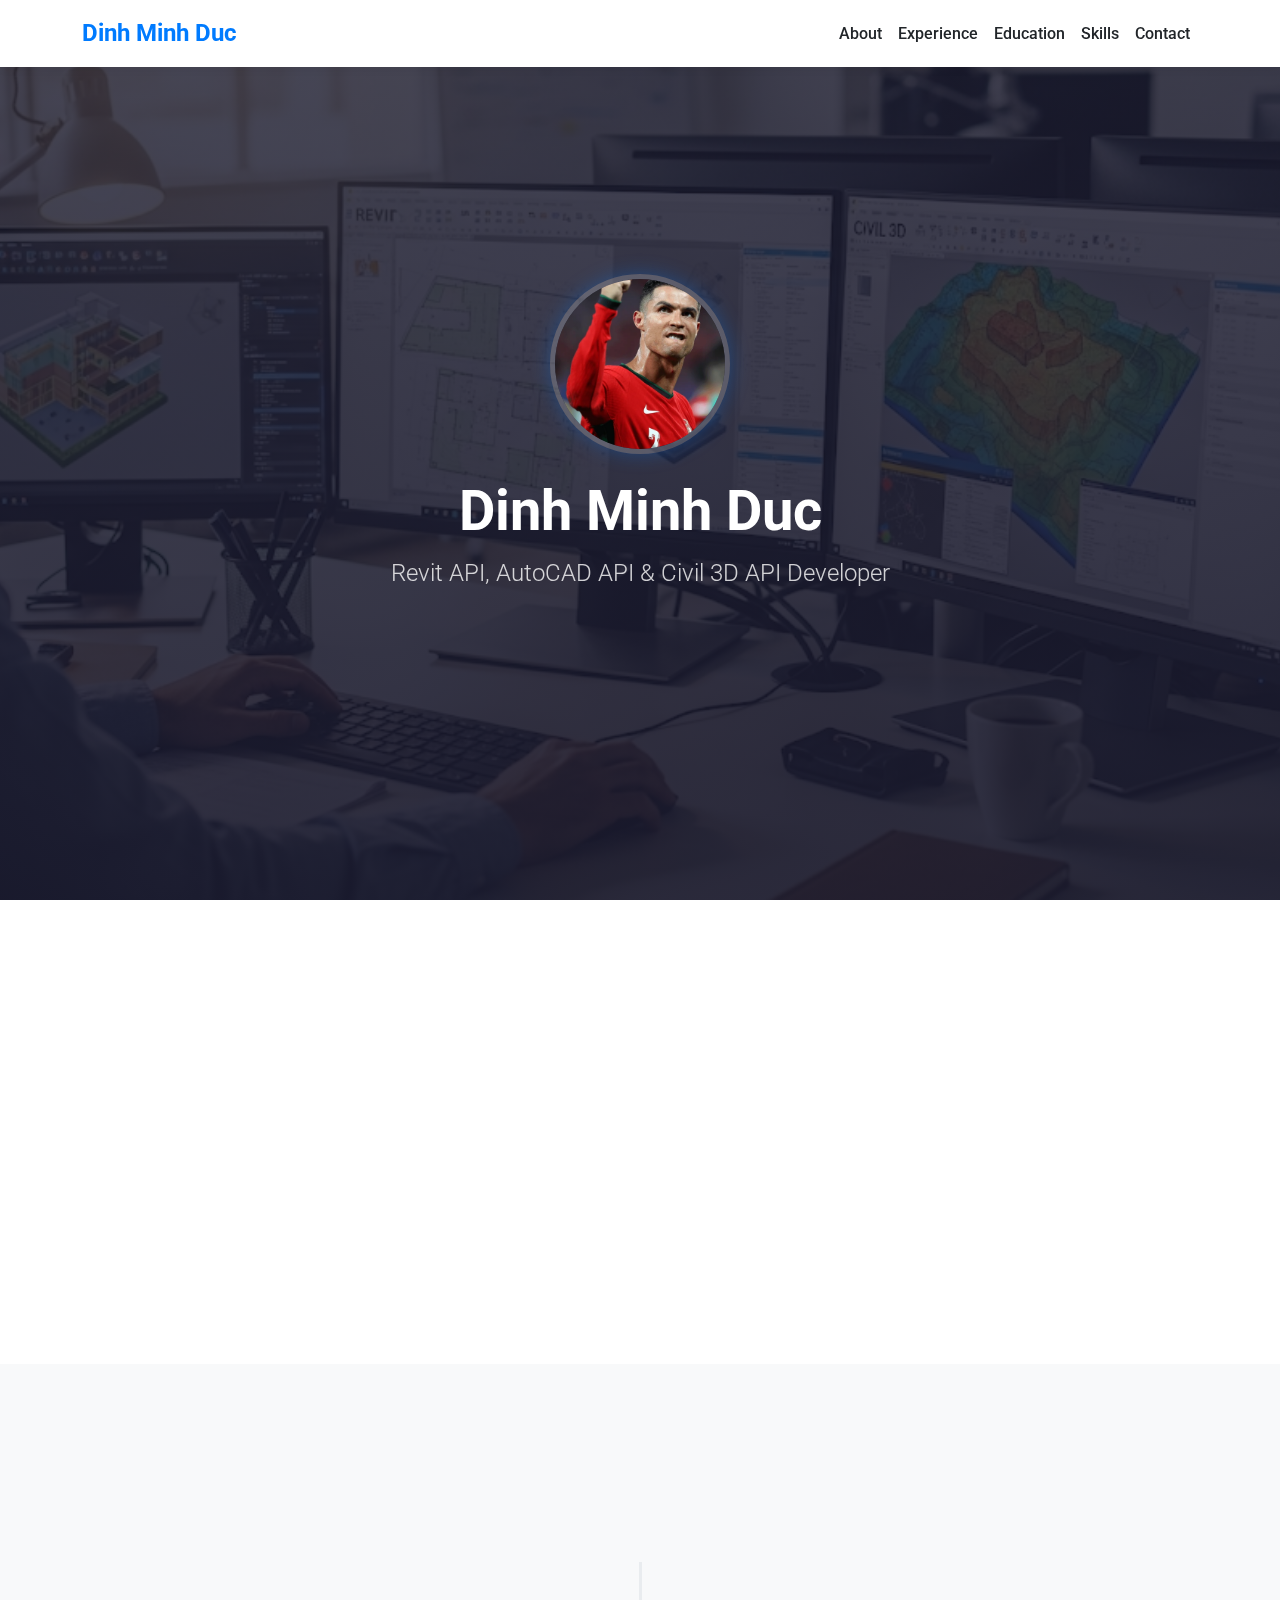
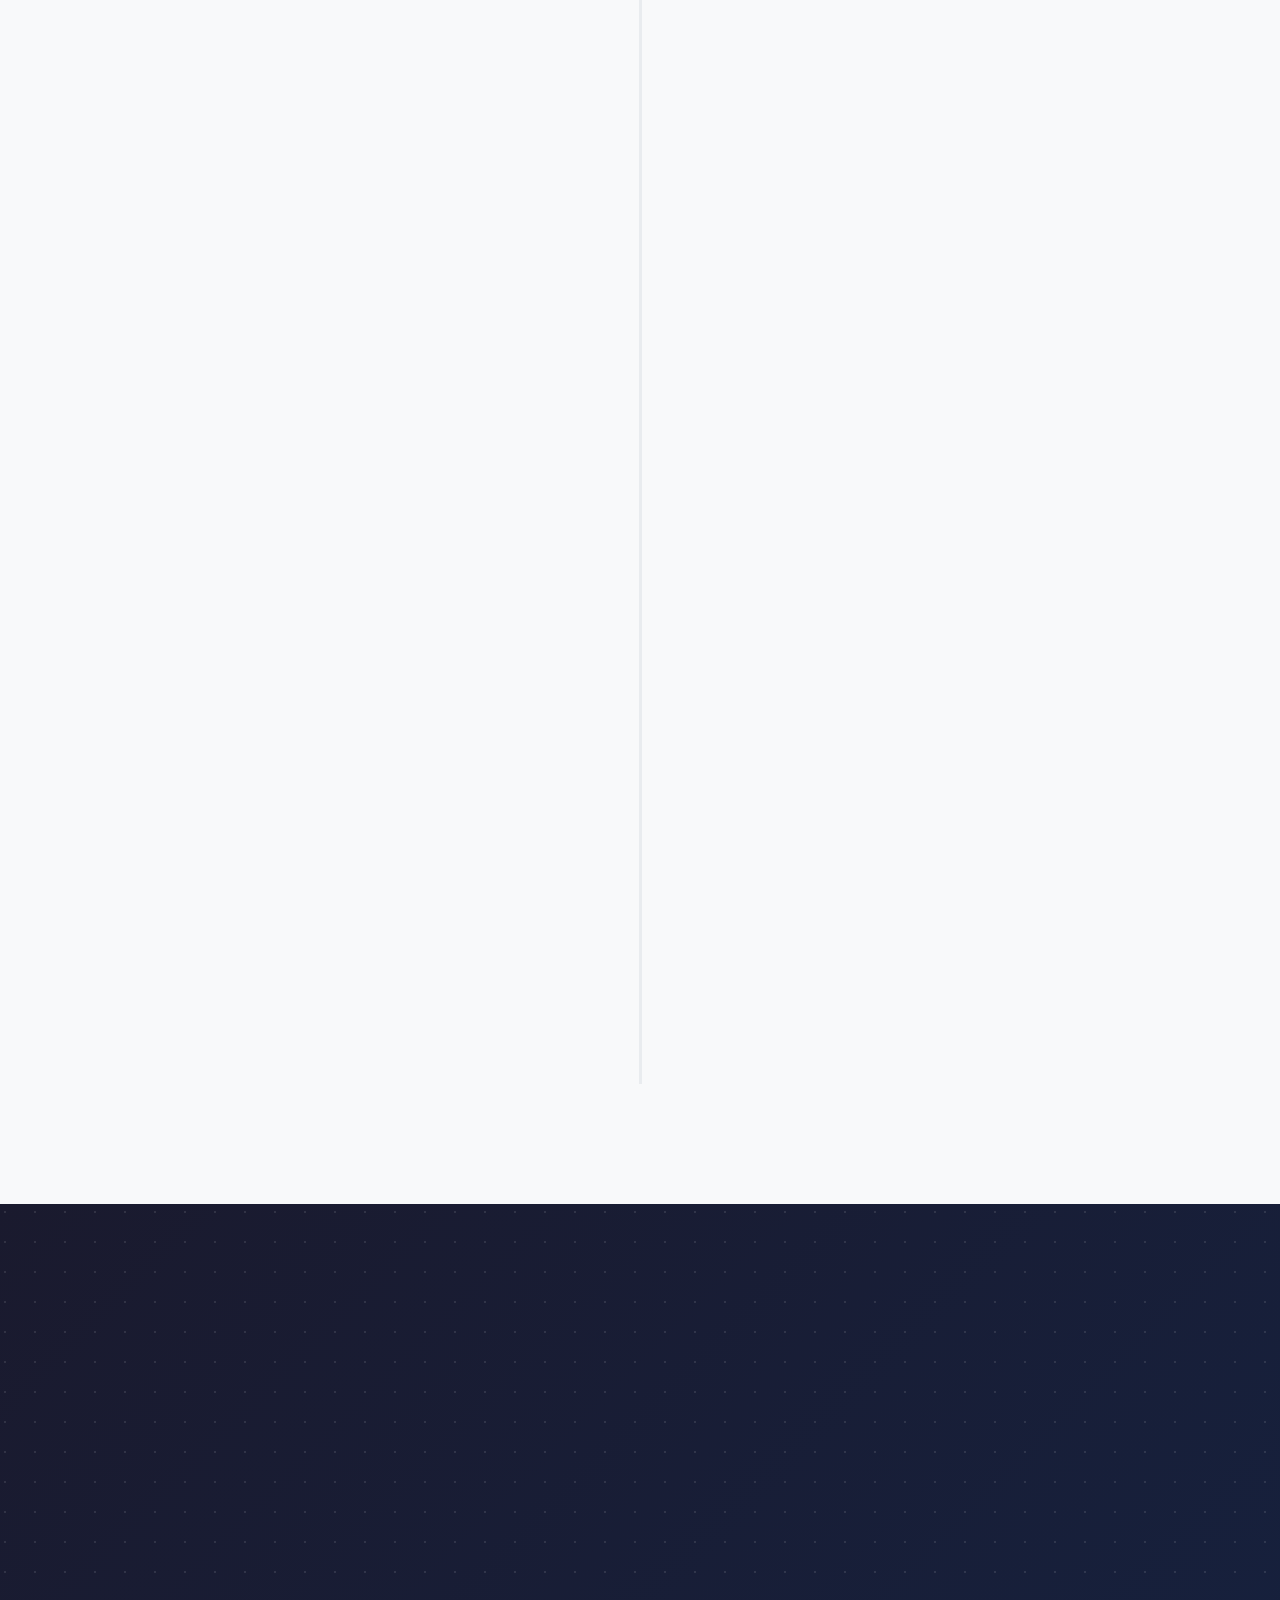
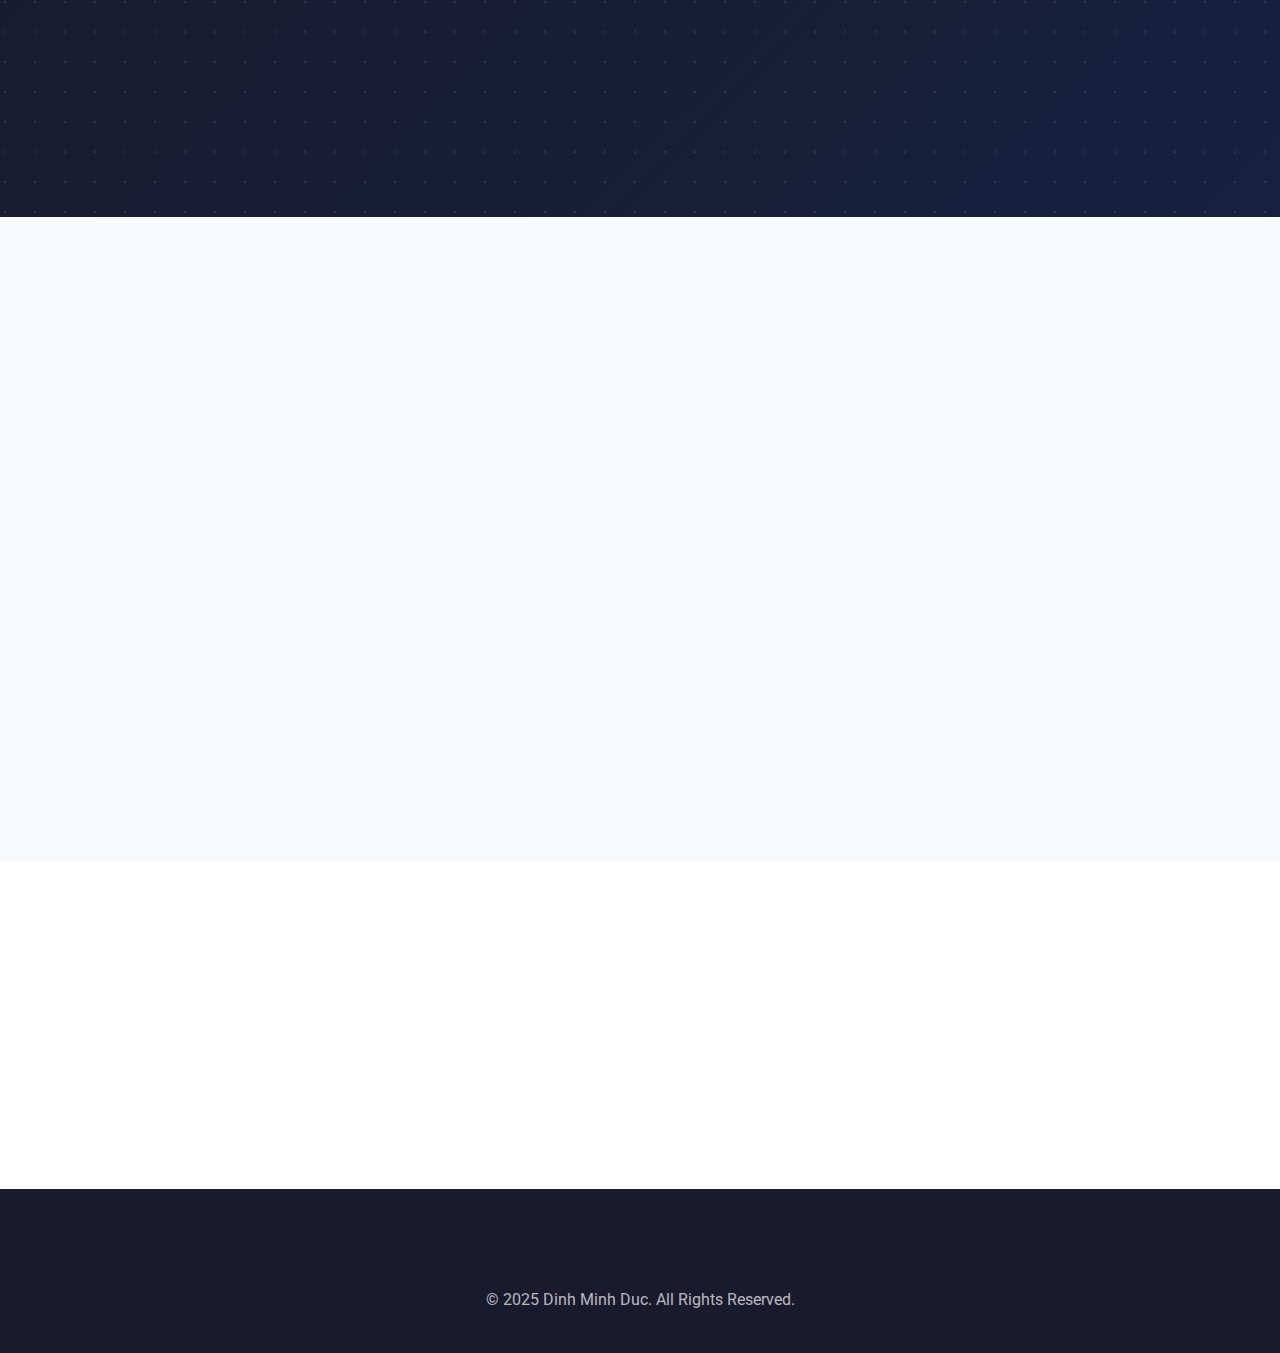
<file: index.html>
<!DOCTYPE html>
<html lang="en">
  <head>
    <meta charset="UTF-8" />
    <meta name="viewport" content="width=device-width, initial-scale=1.0" />
    <title>Dinh Minh Duc | BIM Developer</title>

    <link
      rel="icon"
      type="image/png"
      href="./favicon/favicon-96x96.png"
      sizes="96x96"
    />
    <link rel="icon" type="image/svg+xml" href="./favicon/favicon.svg" />
    <link rel="shortcut icon" href="./favicon/favicon.ico" />
    <link
      rel="apple-touch-icon"
      sizes="180x180"
      href="./favicon/apple-touch-icon.png"
    />
    <link rel="manifest" href="./favicon/site.webmanifest" />

    <link
      href="https://cdn.jsdelivr.net/npm/bootstrap@5.3.3/dist/css/bootstrap.min.css"
      rel="stylesheet"
      integrity="sha384-QWTKZyjpPEjISv5WaRU9OFeRpok6YctnYmDr5pNlyT2bRjXh0JMhjY6hW+ALEwIH"
      crossorigin="anonymous"
    />

    <link
      rel="stylesheet"
      href="https://cdnjs.cloudflare.com/ajax/libs/font-awesome/6.5.2/css/all.min.css"
      integrity="sha512-SnH5WK+bZxgPHs44uWIX+LLJAJ9/2PkPKZ5QiAj6Ta86w+fsb2TkcmfRyVX3pBnMFcV7oQPJkl9QevSCWr3W6A=="
      crossorigin="anonymous"
      referrerpolicy="no-referrer"
    />

    <link href="https://unpkg.com/aos@2.3.1/dist/aos.css" rel="stylesheet" />

    <link rel="preconnect" href="https://fonts.googleapis.com" />
    <link rel="preconnect" href="https://fonts.gstatic.com" crossorigin />
    <link
      href="https://fonts.googleapis.com/css2?family=Roboto:wght@300;400;500;700&display=swap"
      rel="stylesheet"
    />

    <link rel="stylesheet" href="./CSS/style.css" />
  </head>
  <body data-bs-spy="scroll" data-bs-target="#navbar-cv" data-bs-offset="100">
    <nav
      id="navbar-cv"
      class="navbar navbar-expand-lg navbar-light bg-white fixed-top"
    >
      <div class="container">
        <a class="navbar-brand" href="#">Dinh Minh Duc</a>
        <button
          class="navbar-toggler"
          type="button"
          data-bs-toggle="collapse"
          data-bs-target="#navbarNav"
          aria-controls="navbarNav"
          aria-expanded="false"
          aria-label="Toggle navigation"
        >
          <span class="navbar-toggler-icon"></span>
        </button>
        <div class="collapse navbar-collapse" id="navbarNav">
          <ul class="navbar-nav ms-auto">
            <li class="nav-item">
              <a class="nav-link" href="#about">About</a>
            </li>
            <li class="nav-item">
              <a class="nav-link" href="#experience">Experience</a>
            </li>
            <li class="nav-item">
              <a class="nav-link" href="#education">Education</a>
            </li>
            <li class="nav-item">
              <a class="nav-link" href="#skills">Skills</a>
            </li>
            <li class="nav-item">
              <a class="nav-link" href="#contact">Contact</a>
            </li>
          </ul>
        </div>
      </div>
    </nav>

    <header class="hero" id="home">
      <div class="container text-center">
        <div data-aos="fade-up">
          <img
            src="./img/avatar.png"
            alt="Profile Picture"
            class="profile-img mb-4"
            onerror="this.onerror=null;this.src='https://placehold.co/180x180/cccccc/ffffff?text=Image+Error';"
          />
          <h1>Dinh Minh Duc</h1>
          <p class="lead">Revit API, AutoCAD API & Civil 3D API Developer</p>
        </div>
      </div>
    </header>

    <section id="about">
      <div class="container">
        <h2 class="section-title" data-aos="fade-up">About Me</h2>
        <div class="row" data-aos="fade-up" data-aos-delay="100">
          <div class="col-lg-8 mx-auto text-center">
            <p class="text-muted fs-5">
              Hello everyone, I am Dinh Minh Duc, a dedicated developer with a
              passion for creating intelligent solutions in the design and
              construction industry. With experience on the .NET platform (C#),
              I focus on developing powerful applications and tools using the
              Revit API, AutoCAD API, and Civil 3D API to automate processes and
              optimize work performance.
            </p>
          </div>
        </div>
      </div>
    </section>

    <section id="experience">
      <div class="container">
        <h2 class="section-title" data-aos="fade-up">Work Experience</h2>
        <ul class="timeline">
          <li class="timeline-item" data-aos="fade-up">
            <div class="timeline-icon">
              <i class="fas fa-briefcase"></i>
            </div>
            <div class="timeline-panel">
              <div class="timeline-heading">
                <h4 class="fw-bold">BIM Developer</h4>
                <p class="text-muted">
                  <i class="far fa-calendar-alt"></i> Jan 2025 - Present
                </p>
                <p class="text-primary fw-bold">T & T Design Company</p>
              </div>
              <div class="timeline-body">
                <p class="mb-2">
                  Responsible for developing and managing automation solutions
                  on Autodesk Civil 3D for Japanese partners.
                </p>
                <h6 class="fw-semibold mt-3">Key Projects:</h6>
                <ul>
                  <li>
                    <strong>AAS - アジア航測 3D Model Automation:</strong>
                    Developed a tool for automatic 3D modeling of bridges and
                    surface damage using C# and the Civil 3D API.
                  </li>
                  <li>
                    <strong>JKS - 応用技術 Civil 3D Add-in:</strong> Built an
                    add-in to check the position and deviation of design versus
                    as-built conditions, ensuring construction accuracy.
                  </li>
                </ul>
              </div>
            </div>
          </li>
          <li class="timeline-item" data-aos="fade-up">
            <div class="timeline-icon">
              <i class="fas fa-briefcase"></i>
            </div>
            <div class="timeline-panel">
              <div class="timeline-heading">
                <h4 class="fw-bold">BIM Developer</h4>
                <p class="text-muted">
                  <i class="far fa-calendar-alt"></i> May 2021 - Dec 2024
                </p>
                <p class="text-primary fw-bold">
                  Harmony High-Tech Co., Ltd (Harmony AT)
                </p>
              </div>
              <div class="timeline-body">
                <p class="mb-2">
                  Engaged in numerous projects as a programmer, developing
                  automation tools on the Revit, AutoCAD, and Civil 3D
                  platforms.
                </p>
                <h6 class="fw-semibold mt-3">Key Projects:</h6>
                <ul>
                  <li>
                    <strong
                      >Automated Scaffolding Generation (Japanese
                      Partner):</strong
                    >
                    Developed a Revit API (C#) tool to automatically generate
                    complex scaffolding models.
                  </li>
                  <li>
                    <strong
                      >IFC to Revit MEP Conversion (Tepsco Partner):</strong
                    >
                    Built a solution to convert IFC files into detailed MEP
                    models (pipes, fittings) in Revit for nuclear power plants.
                  </li>
                  <li>
                    <strong>NovaTDN Toolset (Company Project):</strong>
                    Co-developed a comprehensive toolset for Civil 3D and Revit,
                    compliant with Vietnamese Standards (TCVN).
                  </li>
                  <li>
                    <strong
                      >Personal Product Management (TotalMEP, etc.):</strong
                    >
                    Independently managed and developed Revit add-ins for
                    modeling MEP connections.
                  </li>
                </ul>
              </div>
            </div>
          </li>
        </ul>
      </div>
    </section>

    <section id="education" class="education-section">
      <div class="container">
        <h2 class="section-title text-white" data-aos="fade-up">Education</h2>

        <div class="glass-card" data-aos="fade-up" data-aos-delay="100">
          <div class="row align-items-center">
            <div class="col-md-3 text-center mb-4 mb-md-0">
              <div class="glass-icon">
                <i class="fas fa-university"></i>
              </div>
            </div>
            <div class="col-md-9">
              <div class="glass-content">
                <h3 class="fw-bold">
                  Engineer in Automation of Road and Bridge Design
                </h3>
                <p class="university-name text-primary fw-bold">
                  University of Transport and Communications
                </p>
                <p class="date text-white-50">
                  <i class="far fa-calendar-alt me-2"></i>2017 - 2022
                </p>
                <hr class="border-light opacity-25" />
                <p>
                  The curriculum provided a solid programming foundation and
                  problem-solving mindset in engineering, serving as a crucial
                  stepping stone for developing specialized automation
                  solutions.
                </p>
                <span class="badge bg-primary fs-6">Graduated with Honors</span>
              </div>
            </div>
          </div>
        </div>
      </div>
    </section>

    <section id="skills" class="skills-section bg-light py-5">
      <div class="container">
        <div class="text-center mb-5">
          <h2 class="section-title fw-bold" data-aos="fade-up">
            Skills & Technologies
          </h2>
          <p class="lead text-muted" data-aos="fade-up" data-aos-delay="100">
            A solid foundation for building breakthrough solutions.
          </p>
        </div>
        <div class="row align-items-center">
          <div class="col-lg-5" data-aos="fade-right" data-aos-delay="200">
            <div class="skills-intro">
              <h3 class="fw-bold mb-3">Solution-Oriented Mindset</h3>
              <p class="text-secondary">
                With a focus on solutions, I specialize in analyzing complex
                problems in the AEC industry. From there, I design and develop
                scalable, maintainable software solutions to automate and
                optimize workflows.
              </p>
              <p class="text-secondary fst-italic">
                Below is the toolkit and technology I use to bring these
                solutions to life.
              </p>
            </div>
          </div>

          <div class="col-lg-7" data-aos="fade-left" data-aos-delay="300">
            <div class="skills-wrapper">
              <div class="skill-category mb-4">
                <h5 class="fw-semibold">
                  <i class="fa-solid fa-code-branch me-2 text-primary"></i>API
                  Programming
                </h5>
                <div class="skills-list">
                  <span class="skill-tag">Revit API</span>
                  <span class="skill-tag">AutoCAD API</span>
                  <span class="skill-tag">Civil 3D API</span>
                  <span class="skill-tag">ObjectARX</span>
                  <span class="skill-tag">.NET API</span>
                </div>
              </div>

              <div class="skill-category mb-4">
                <h5 class="fw-semibold">
                  <i class="fa-solid fa-laptop-code me-2 text-primary"></i
                  >Languages & Platforms
                </h5>
                <div class="skills-list">
                  <span class="skill-tag">C#</span>
                  <span class="skill-tag">.NET (Framework/Core)</span>
                  <span class="skill-tag">Python</span>
                  <span class="skill-tag">SQL</span>
                  <span class="skill-tag">XAML</span>
                </div>
              </div>

              <div class="skill-category">
                <h5 class="fw-semibold">
                  <i
                    class="fa-solid fa-screwdriver-wrench me-2 text-primary"
                  ></i
                  >Tools & Technologies
                </h5>
                <div class="skills-list">
                  <span class="skill-tag">Visual Studio</span>
                  <span class="skill-tag">Git & GitHub</span>
                  <span class="skill-tag">WPF</span>
                  <span class="skill-tag">Windows Forms</span>
                  <span class="skill-tag">SQL Server</span>
                  <span class="skill-tag">Autodesk Platform Services</span>
                </div>
              </div>
            </div>
          </div>
        </div>
      </div>
    </section>
    <section id="contact">
      <div class="container">
        <h2 class="section-title" data-aos="fade-up">Contact</h2>
        <div class="row text-center" data-aos="fade-up" data-aos-delay="100">
          <div class="col-md-4 mb-4 mb-md-0">
            <div class="contact-info-item">
              <i class="fas fa-map-marker-alt"></i>
              <p class="fs-5">Hanoi, Vietnam</p>
            </div>
          </div>
          <div class="col-md-4 mb-4 mb-md-0">
            <div class="contact-info-item">
              <i class="fas fa-phone"></i>
              <p class="fs-5">(+84) 949 317 583</p>
            </div>
          </div>
          <div class="col-md-4">
            <div class="contact-info-item">
              <i class="fas fa-envelope"></i>
              <p class="fs-5">minhducfcman@gmail.com</p>
            </div>
          </div>
        </div>
      </div>
    </section>

    <footer class="footer">
      <div class="container">
        <div class="social-icons mb-3">
          <a
            href="https://www.facebook.com/minhducfcman"
            target="_blank"
            rel="noopener"
            aria-label="Facebook"
            ><i class="fab fa-facebook-f"></i
          ></a>
          <a href="#" target="_blank" rel="noopener" aria-label="Github"
            ><i class="fab fa-github"></i
          ></a>
          <a href="#" target="_blank" rel="noopener" aria-label="LinkedIn"
            ><i class="fab fa-linkedin-in"></i
          ></a>
        </div>
        <p class="mb-0">&copy; 2025 Dinh Minh Duc. All Rights Reserved.</p>
      </div>
    </footer>

    <script
      src="https://cdn.jsdelivr.net/npm/bootstrap@5.3.3/dist/js/bootstrap.bundle.min.js"
      integrity="sha384-YvpcrYf0tY3lHB60NNkmXc5s9fDVZLESaAA55NDzOxhy9GkcIdslK1eN7N6jIeHz"
      crossorigin="anonymous"
    ></script>

    <script src="https://unpkg.com/aos@2.3.1/dist/aos.js"></script>

    <script>
      AOS.init({
        duration: 1000, // Animation duration
        once: true, // Whether animation should happen only once
      });
    </script>
  </body>
</html>
</file>
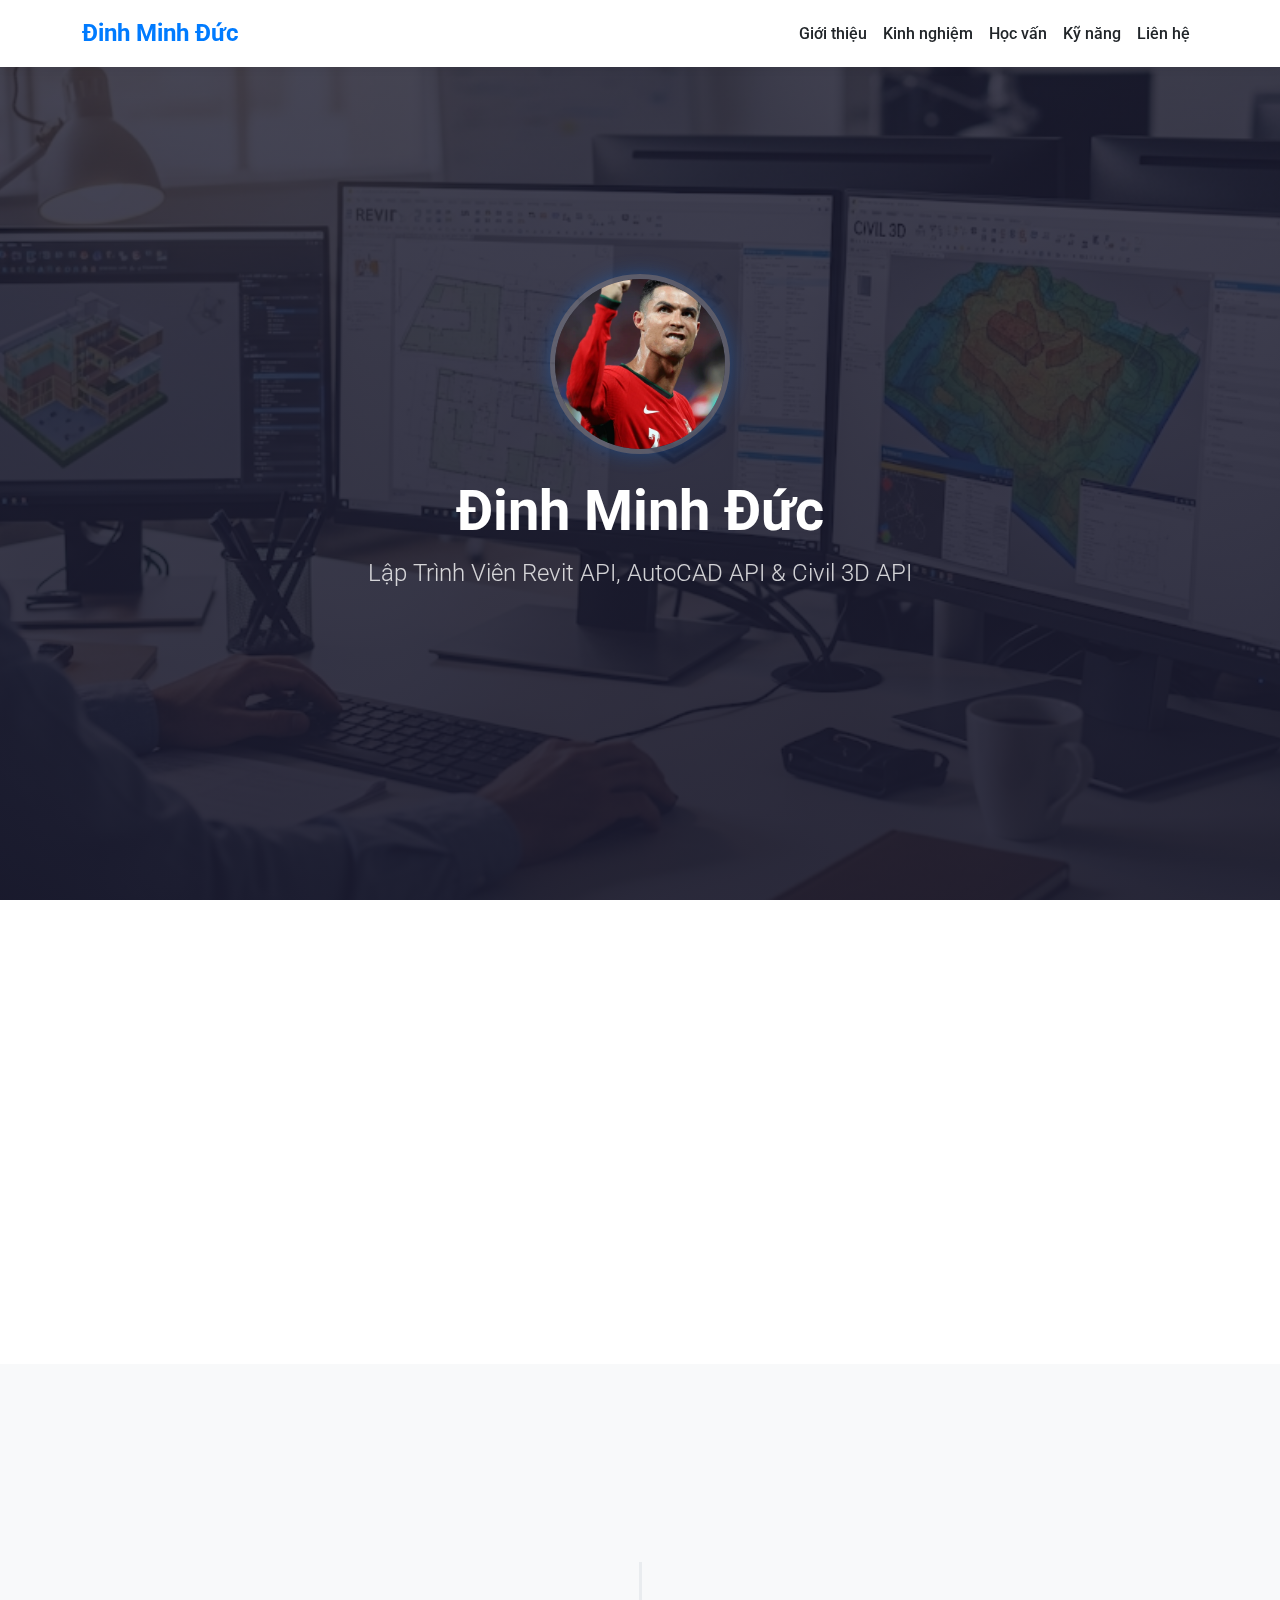
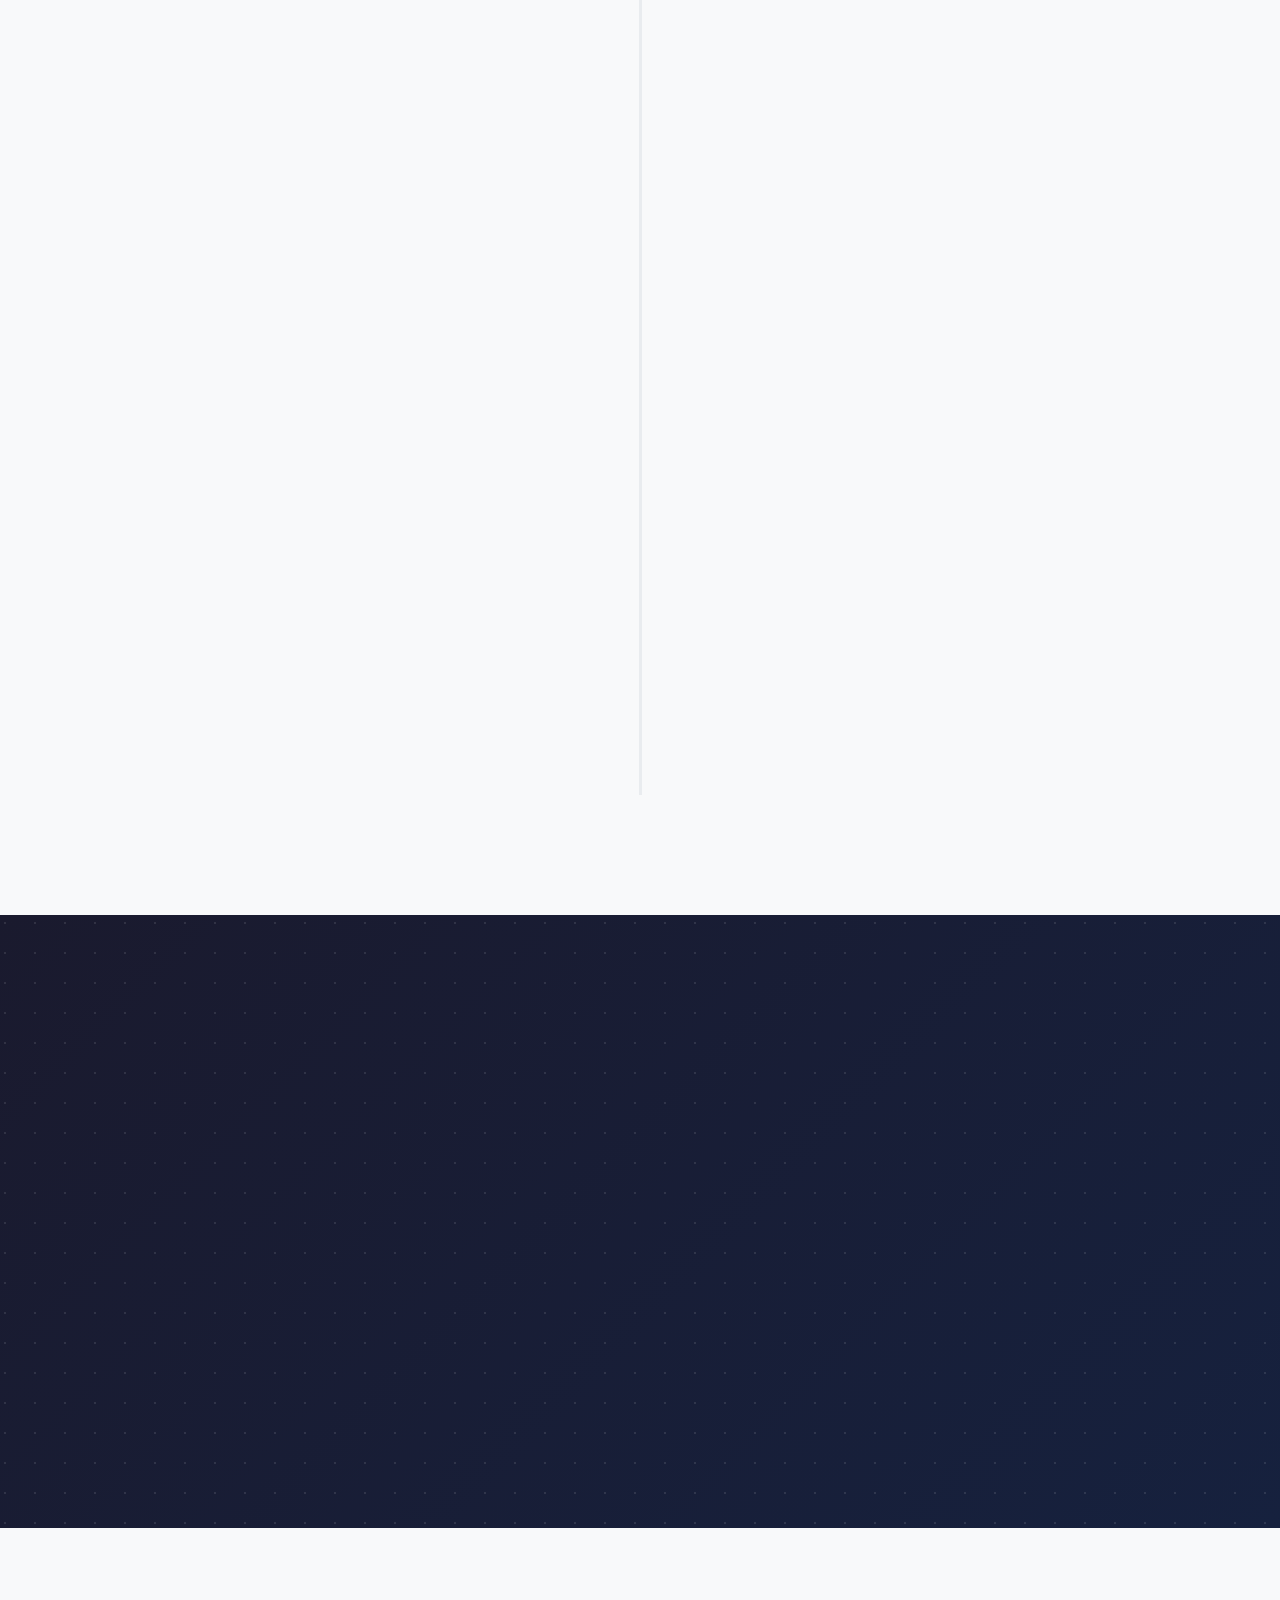
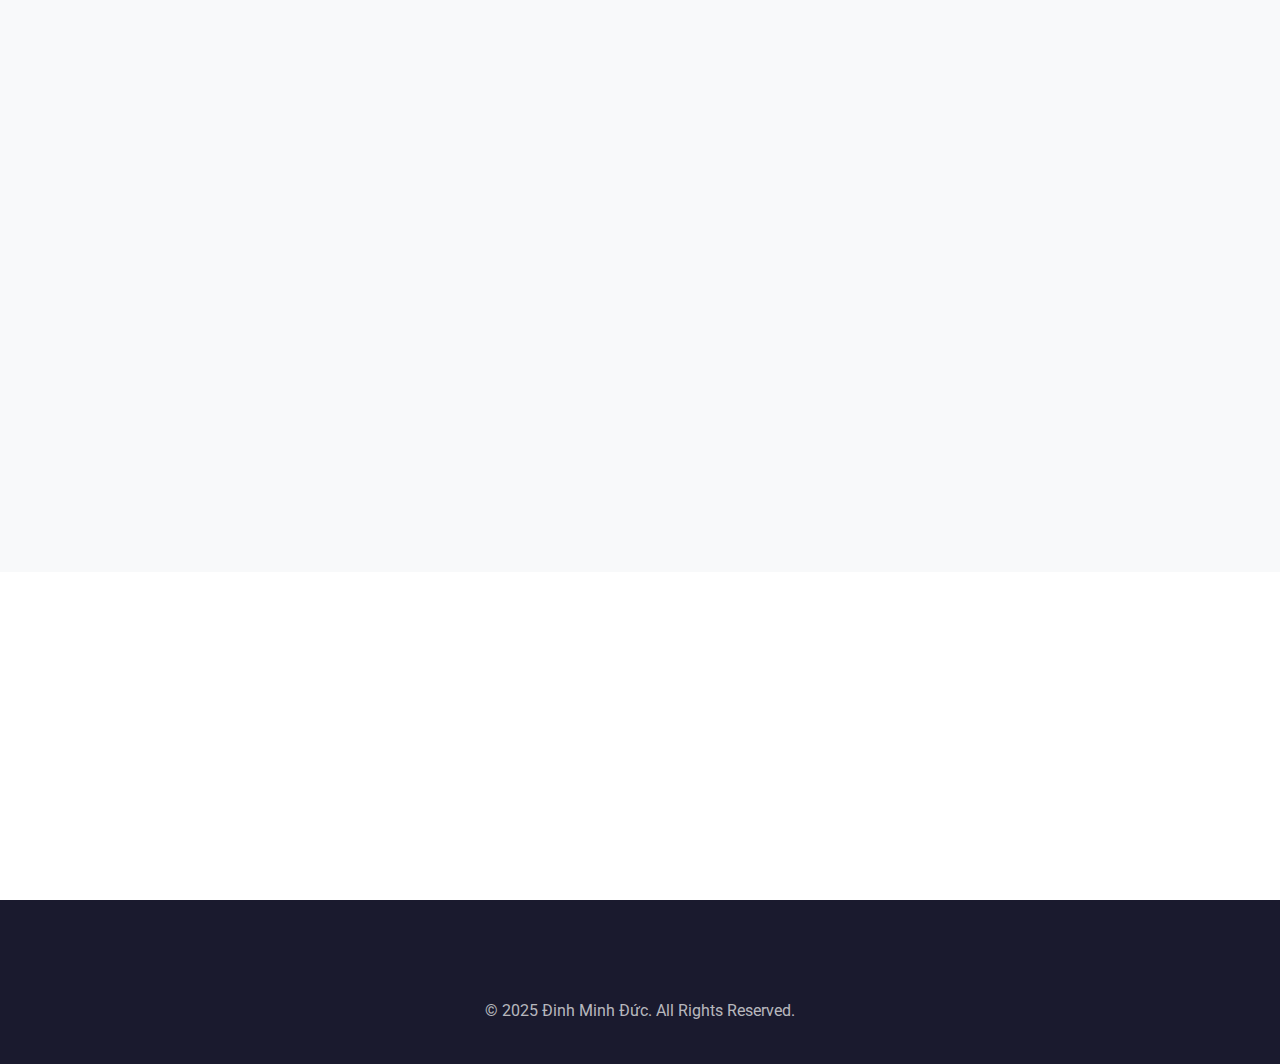
<file: assets/index.html>
<!DOCTYPE html>
<html lang="vi">
  <head>
    <meta charset="UTF-8" />
    <meta name="viewport" content="width=device-width, initial-scale=1.0" />
    <title>Đinh Minh Đức | BIM Developer</title>

    <!-- <link
      rel="icon"
      type="image/png"
      href="./favicon/favicon-96x96.png"
      sizes="96x96"
    />
    <link rel="icon" type="image/svg+xml" href="./favicon/favicon.svg" />
    <link rel="shortcut icon" href="./favicon/favicon.ico" />
    <link
      rel="apple-touch-icon"
      sizes="180x180"
      href="./favicon/apple-touch-icon.png"
    />
    <link rel="manifest" href="./favicon/site.webmanifest" /> -->

    <link
      href="https://cdn.jsdelivr.net/npm/bootstrap@5.3.3/dist/css/bootstrap.min.css"
      rel="stylesheet"
      integrity="sha384-QWTKZyjpPEjISv5WaRU9OFeRpok6YctnYmDr5pNlyT2bRjXh0JMhjY6hW+ALEwIH"
      crossorigin="anonymous"
    />

    <link
      rel="stylesheet"
      href="https://cdnjs.cloudflare.com/ajax/libs/font-awesome/6.5.2/css/all.min.css"
      integrity="sha512-SnH5WK+bZxgPHs44uWIX+LLJAJ9/2PkPKZ5QiAj6Ta86w+fsb2TkcmfRyVX3pBnMFcV7oQPJkl9QevSCWr3W6A=="
      crossorigin="anonymous"
      referrerpolicy="no-referrer"
    />

    <link href="https://unpkg.com/aos@2.3.1/dist/aos.css" rel="stylesheet" />

    <link rel="preconnect" href="https://fonts.googleapis.com" />
    <link rel="preconnect" href="https://fonts.gstatic.com" crossorigin />
    <link
      href="https://fonts.googleapis.com/css2?family=Roboto:wght@300;400;500;700&display=swap"
      rel="stylesheet"
    />

    <link rel="stylesheet" href="./CSS/style.css" />
  </head>
  <body data-bs-spy="scroll" data-bs-target="#navbar-cv" data-bs-offset="100">
    <nav
      id="navbar-cv"
      class="navbar navbar-expand-lg navbar-light bg-white fixed-top"
    >
      <div class="container">
        <a class="navbar-brand" href="#">Đinh Minh Đức</a>
        <button
          class="navbar-toggler"
          type="button"
          data-bs-toggle="collapse"
          data-bs-target="#navbarNav"
          aria-controls="navbarNav"
          aria-expanded="false"
          aria-label="Toggle navigation"
        >
          <span class="navbar-toggler-icon"></span>
        </button>
        <div class="collapse navbar-collapse" id="navbarNav">
          <ul class="navbar-nav ms-auto">
            <li class="nav-item">
              <a class="nav-link" href="#about">Giới thiệu</a>
            </li>
            <li class="nav-item">
              <a class="nav-link" href="#experience">Kinh nghiệm</a>
            </li>
            <li class="nav-item">
              <a class="nav-link" href="#education">Học vấn</a>
            </li>
            <li class="nav-item">
              <a class="nav-link" href="#skills">Kỹ năng</a>
            </li>
            <li class="nav-item">
              <a class="nav-link" href="#contact">Liên hệ</a>
            </li>
          </ul>
        </div>
      </div>
    </nav>

    <header class="hero" id="home">
      <div class="container text-center">
        <div data-aos="fade-up">
          <img
            src="./img/avatar.png"
            alt="Ảnh đại diện"
            class="profile-img mb-4"
            onerror="this.onerror=null;this.src='https://placehold.co/180x180/cccccc/ffffff?text=Lỗi+Ảnh';"
          />
          <h1>Đinh Minh Đức</h1>
          <p class="lead">
            Lập Trình Viên Revit API, AutoCAD API & Civil 3D API
          </p>
        </div>
      </div>
    </header>

    <section id="about">
      <div class="container">
        <h2 class="section-title" data-aos="fade-up">Giới Thiệu Bản Thân</h2>
        <div class="row" data-aos="fade-up" data-aos-delay="100">
          <div class="col-lg-8 mx-auto text-center">
            <p class="text-muted fs-5">
              Chào mọi người, tôi là Đinh Minh Đức, một lập trình viên chuyên
              sâu với niềm đam mê kiến tạo giải pháp thông minh trong lĩnh vực
              thiết kế và xây dựng. Với kinh nghiệm làm việc trên nền tảng .NET
              (C#), tôi tập trung vào việc phát triển các ứng dụng và công cụ
              mạnh mẽ sử dụng Revit API, AutoCAD API và Civil 3D API để tự động
              hóa quy trình và tối ưu hóa hiệu suất công việc.
            </p>
          </div>
        </div>
      </div>
    </section>

    <section id="experience">
      <div class="container">
        <h2 class="section-title" data-aos="fade-up">Kinh Nghiệm Làm Việc</h2>
        <ul class="timeline">
          <li class="timeline-item" data-aos="fade-up">
            <div class="timeline-icon">
              <i class="fas fa-briefcase"></i>
            </div>
            <div class="timeline-panel">
              <div class="timeline-heading">
                <h4 class="fw-bold">Senior BIM Developer</h4>
                <p class="text-muted">
                  <i class="far fa-calendar-alt"></i> 01/2025 - Hiện Tại
                </p>
                <p class="text-primary fw-bold">T & T Design Company</p>
              </div>
              <div class="timeline-body">
                <p>
                  Phát triển các Add-in cho Revit để tự động hóa việc tạo mô
                  hình, quản lý dữ liệu và kiểm tra va chạm.
                </p>
                <p>
                  Xây dựng các công cụ tùy chỉnh trên nền tảng AutoCAD và Civil
                  3D để tối ưu hóa quy trình thiết kế hạ tầng.
                </p>
                <p>
                  Nghiên cứu và áp dụng các công nghệ mới vào quy trình làm việc
                  BIM.
                </p>
              </div>
            </div>
          </li>
          <li class="timeline-item" data-aos="fade-up">
            <div class="timeline-icon">
              <i class="fas fa-briefcase"></i>
            </div>
            <div class="timeline-panel">
              <div class="timeline-heading">
                <h4 class="fw-bold">BIM Developer</h4>
                <p class="text-muted">
                  <i class="far fa-calendar-alt"></i> 01/2022 - 12/2024
                </p>
                <p class="text-primary fw-bold">
                  Công ty TNHH Công nghệ cao Hài Hoà (Harmony AT)
                </p>
              </div>
              <div class="timeline-body">
                <p>
                  Tham gia phát triển các giải pháp phần mềm tự động hóa cho
                  ngành xây dựng sử dụng C# .NET.
                </p>
                <p>
                  Bảo trì và nâng cấp các công cụ AutoCAD LISP và .NET hiện có.
                </p>
                <p>
                  Hỗ trợ đội ngũ kỹ sư giải quyết các vấn đề kỹ thuật liên quan
                  đến phần mềm.
                </p>
              </div>
            </div>
          </li>
        </ul>
      </div>
    </section>

    <section id="education" class="education-section">
      <div class="container">
        <h2 class="section-title text-white" data-aos="fade-up">Học Vấn</h2>

        <div class="glass-card" data-aos="fade-up" data-aos-delay="100">
          <div class="row align-items-center">
            <div class="col-md-3 text-center mb-4 mb-md-0">
              <div class="glass-icon">
                <i class="fas fa-university"></i>
              </div>
            </div>
            <div class="col-md-9">
              <div class="glass-content">
                <h3 class="fw-bold">Kỹ sư Tự động hóa thiết kế cầu đường</h3>
                <p class="university-name text-primary fw-bold">
                  Đại học Giao Thông Vận Tải
                </p>
                <p class="date text-white-50">
                  <i class="far fa-calendar-alt me-2"></i>2016 - 2022
                </p>
                <hr class="border-light opacity-25" />
                <p>
                  Chương trình học cung cấp nền tảng lập trình vững chắc và tư
                  duy giải quyết vấn đề trong ngành kỹ thuật, là bước đệm quan
                  trọng cho việc phát triển các giải pháp tự động hóa chuyên
                  sâu.
                </p>
                <span class="badge bg-primary fs-6">Tốt nghiệp loại Giỏi</span>
              </div>
            </div>
          </div>
        </div>
      </div>
    </section>

    <section id="skills" class="skills-section bg-light py-5">
      <div class="container">
        <div class="text-center mb-5">
          <h2 class="section-title fw-bold" data-aos="fade-up">
            Kỹ Năng & Công Nghệ
          </h2>
          <p class="lead text-muted" data-aos="fade-up" data-aos-delay="100">
            Nền tảng vững chắc để xây dựng các giải pháp đột phá.
          </p>
        </div>
        <div class="row align-items-center">
          <div class="col-lg-5" data-aos="fade-right" data-aos-delay="200">
            <div class="skills-intro">
              <h3 class="fw-bold mb-3">Tư Duy Hướng Giải Pháp</h3>
              <p class="text-secondary">
                Với tư duy tập trung vào giải pháp, tôi chuyên sâu vào việc phân
                tích các bài toán phức tạp trong ngành AEC. Từ đó, tôi thiết kế
                và phát triển các giải pháp phần mềm có khả năng mở rộng, dễ bảo
                trì, nhằm tự động hóa và tối ưu hóa quy trình làm việc.
              </p>
              <p class="text-secondary fst-italic">
                Dưới đây là bộ công cụ và công nghệ tôi sử dụng để hiện thực hóa
                các giải pháp đó.
              </p>
            </div>
          </div>

          <div class="col-lg-7" data-aos="fade-left" data-aos-delay="300">
            <div class="skills-wrapper">
              <div class="skill-category mb-4">
                <h5 class="fw-semibold">
                  <i class="fa-solid fa-code-branch me-2 text-primary"></i>Lập
                  trình API
                </h5>
                <div class="skills-list">
                  <span class="skill-tag">Revit API</span>
                  <span class="skill-tag">AutoCAD API</span>
                  <span class="skill-tag">Civil 3D API</span>
                  <span class="skill-tag">ObjectARX</span>
                  <span class="skill-tag">.NET API</span>
                </div>
              </div>

              <div class="skill-category mb-4">
                <h5 class="fw-semibold">
                  <i class="fa-solid fa-laptop-code me-2 text-primary"></i>Ngôn
                  ngữ & Nền tảng
                </h5>
                <div class="skills-list">
                  <span class="skill-tag">C#</span>
                  <span class="skill-tag">.NET (Framework/Core)</span>
                  <span class="skill-tag">Python</span>
                  <span class="skill-tag">SQL</span>
                  <span class="skill-tag">XAML</span>
                </div>
              </div>

              <div class="skill-category">
                <h5 class="fw-semibold">
                  <i
                    class="fa-solid fa-screwdriver-wrench me-2 text-primary"
                  ></i
                  >Công cụ & Công nghệ
                </h5>
                <div class="skills-list">
                  <span class="skill-tag">Visual Studio</span>
                  <span class="skill-tag">Git & GitHub</span>
                  <span class="skill-tag">WPF</span>
                  <span class="skill-tag">Windows Forms</span>
                  <span class="skill-tag">SQL Server</span>
                  <span class="skill-tag">Autodesk Platform Services</span>
                </div>
              </div>
            </div>
          </div>
        </div>
      </div>
    </section>
    <section id="contact">
      <div class="container">
        <h2 class="section-title" data-aos="fade-up">Liên Hệ</h2>
        <div class="row text-center" data-aos="fade-up" data-aos-delay="100">
          <div class="col-md-4 mb-4 mb-md-0">
            <div class="contact-info-item">
              <i class="fas fa-map-marker-alt"></i>
              <p class="fs-5">Hà Nội, Việt Nam</p>
            </div>
          </div>
          <div class="col-md-4 mb-4 mb-md-0">
            <div class="contact-info-item">
              <i class="fas fa-phone"></i>
              <p class="fs-5">(+84) 949 317 583</p>
            </div>
          </div>
          <div class="col-md-4">
            <div class="contact-info-item">
              <i class="fas fa-envelope"></i>
              <p class="fs-5">minhducfcman@gmail.com</p>
            </div>
          </div>
        </div>
      </div>
    </section>

    <footer class="footer">
      <div class="container">
        <div class="social-icons mb-3">
          <a
            href="https://www.facebook.com/minhducfcman"
            target="_blank"
            rel="noopener"
            aria-label="Facebook"
            ><i class="fab fa-facebook-f"></i
          ></a>
          <a href="#" target="_blank" rel="noopener" aria-label="Github"
            ><i class="fab fa-github"></i
          ></a>
          <a href="#" target="_blank" rel="noopener" aria-label="LinkedIn"
            ><i class="fab fa-linkedin-in"></i
          ></a>
        </div>
        <p class="mb-0">&copy; 2025 Đinh Minh Đức. All Rights Reserved.</p>
      </div>
    </footer>

    <script
      src="https://cdn.jsdelivr.net/npm/bootstrap@5.3.3/dist/js/bootstrap.bundle.min.js"
      integrity="sha384-YvpcrYf0tY3lHB60NNkmXc5s9fDVZLESaAA55NDzOxhy9GkcIdslK1eN7N6jIeHz"
      crossorigin="anonymous"
    ></script>

    <script src="https://unpkg.com/aos@2.3.1/dist/aos.js"></script>

    <script>
      AOS.init({
        duration: 1000, // Thời gian hiệu ứng
        once: true, // Chỉ chạy hiệu ứng một lần
      });
    </script>
  </body>
</html>
</file>
<file: CSS/style.css>
/* ./CSS/style.css */

/* --- BIẾN MÀU VÀ FONT CHỮ --- */
:root {
  --primary-color: #007bff; /* Xanh dương làm màu chủ đạo */
  --secondary-color: #6c757d; /* Xám cho văn bản phụ */
  --background-dark: #1a1a2e; /* Nền tối cho Hero và Footer */
  --background-light: #f8f9fa; /* Nền sáng cho các section */
  --text-light: #ffffff;
  --text-dark: #212529;
  --card-bg: #ffffff;
  --border-color: #e9ecef;
  --font-family: "Roboto", sans-serif;
}

/* --- THIẾT LẬP CHUNG --- */
body {
  font-family: var(--font-family);
  color: var(--text-dark);
  line-height: 1.7;
  background-color: var(--background-light);
}

/* Hiệu ứng cuộn mượt */
html {
  scroll-behavior: smooth;
}

/* --- TÙY CHỈNH THANH ĐIỀU HƯỚNG (NAVBAR) --- */
.navbar {
  transition: all 0.3s ease-in-out;
  box-shadow: 0 2px 10px rgba(0, 0, 0, 0.05);
}
.navbar .navbar-brand {
  font-weight: 700;
  font-size: 1.5rem;
  color: var(--primary-color);
}
.navbar .nav-link {
  font-weight: 500;
  color: var(--text-dark);
  transition: color 0.3s;
}
.navbar .nav-link:hover,
.navbar .nav-link.active {
  color: var(--primary-color);
}

/* --- PHẦN HERO (BANNER CHÍNH) --- */
.hero {
  background: linear-gradient(rgba(26, 26, 46, 0.8), rgba(26, 26, 46, 0.9)),
    url("../img/baner.png"); /* Thay bằng ảnh nền của bạn */
  background-size: cover;
  background-position: center;
  color: var(--text-light);
  text-align: center;
  padding: 150px 0;
  display: flex;
  align-items: center;
  justify-content: center;
  min-height: 100vh;
}
.hero h1 {
  font-size: 3.5rem;
  font-weight: 700;
  margin-bottom: 0.5rem;
}
.hero .lead {
  font-size: 1.5rem;
  font-weight: 300;
  margin-bottom: 2rem;
  color: rgba(255, 255, 255, 0.8);
}
.hero .profile-img {
  width: 180px;
  height: 180px;
  border-radius: 50%;
  border: 5px solid rgba(255, 255, 255, 0.2);
  box-shadow: 0 0 20px rgba(0, 123, 255, 0.3);
  object-fit: cover;
}

/* --- CÁC SECTION CHUNG --- */
section {
  padding: 80px 0;
}
.section-title {
  text-align: center;
  font-size: 2.5rem;
  font-weight: 700;
  margin-bottom: 50px;
  position: relative;
  padding-bottom: 20px;
}
.section-title::after {
  content: "";
  position: absolute;
  bottom: 0;
  left: 50%;
  transform: translateX(-50%);
  width: 80px;
  height: 4px;
  background-color: var(--primary-color);
  border-radius: 2px;
}

/* Nền xen kẽ */
#about,
#education,
#contact {
  background-color: var(--card-bg);
}

/* --- TIMELINE (KINH NGHIỆM & HỌC VẤN) --- */
.timeline {
  list-style: none;
  padding: 0;
  position: relative;
}
.timeline::before {
  content: "";
  position: absolute;
  top: 0;
  bottom: 0;
  left: 50%;
  width: 3px;
  background-color: var(--border-color);
  margin-left: -1.5px;
}
.timeline-item {
  margin-bottom: 40px;
  position: relative;
}
.timeline-item::after {
  content: "";
  display: table;
  clear: both;
}
.timeline-icon {
  position: absolute;
  top: 0;
  left: 50%;
  transform: translateX(-50%);
  width: 50px;
  height: 50px;
  border-radius: 50%;
  background-color: var(--primary-color);
  color: var(--text-light);
  display: flex;
  align-items: center;
  justify-content: center;
  z-index: 1;
  font-size: 1.5rem;
  border: 3px solid var(--background-light);
}
.timeline-panel {
  width: 45%;
  float: left;
  padding: 30px;
  background-color: var(--card-bg);
  border: 1px solid var(--border-color);
  border-radius: 8px;
  box-shadow: 0 4px 15px rgba(0, 0, 0, 0.05);
  position: relative;
  transition: transform 0.3s, box-shadow 0.3s;
}
.timeline-panel:hover {
  transform: translateY(-5px);
  box-shadow: 0 8px 25px rgba(0, 0, 0, 0.1);
}
.timeline-item:nth-child(even) .timeline-panel {
  float: right;
}
.timeline-heading h4 {
  color: var(--primary-color);
}

/* Responsive cho timeline trên màn hình nhỏ */
@media (max-width: 768px) {
  .timeline::before {
    left: 25px;
  }
  .timeline-icon {
    left: 25px;
  }
  .timeline-panel {
    width: calc(100% - 60px);
    float: right;
  }
}

/* --- PHẦN KỸ NĂNG --- */
.skills-section {
  padding: 80px 0;
}

.skills-list {
  display: flex;
  flex-wrap: wrap;
  gap: 10px; /* Khoảng cách giữa các thẻ */
}

.skill-tag {
  background-color: #e9ecef; /* Màu nền xám nhạt */
  color: #495057; /* Màu chữ */
  padding: 8px 15px;
  border-radius: 20px; /* Bo tròn cạnh */
  font-size: 0.9rem;
  font-weight: 500;
  transition: all 0.3s ease;
  border: 1px solid #dee2e6;
}

.skill-tag:hover {
  background-color: var(--bs-primary); /* Màu chính của Bootstrap */
  color: #fff; /* Chữ trắng */
  transform: translateY(-3px);
  box-shadow: 0 4px 8px rgba(0, 0, 0, 0.1);
}

.skill-category h5 {
  margin-bottom: 1rem;
}

/* Thêm hiệu ứng cho icon */
.skill-category h5 i {
  transition: transform 0.3s ease;
}
.skill-category:hover h5 i {
  transform: scale(1.2);
}
/* --- PHẦN LIÊN HỆ --- */
.contact-info-item i {
  font-size: 2rem;
  color: var(--primary-color);
  margin-bottom: 1rem;
}

/* --- FOOTER --- */
.footer {
  background-color: var(--background-dark);
  color: rgba(255, 255, 255, 0.7);
  padding: 40px 0;
  text-align: center;
}
.footer .social-icons a {
  color: var(--text-light);
  font-size: 1.5rem;
  margin: 0 10px;
  transition: color 0.3s, transform 0.3s;
}
.footer .social-icons a:hover {
  color: var(--primary-color);
  transform: translateY(-3px);
}
/* ============================================================ */
/* CSS CHO PHẦN HỌC VẤN (PHIÊN BẢN GLASSMORPHISM) - MỚI NHẤT   */
/* ============================================================ */

/* --- 1. Tạo nền cho cả Section --- */
.education-section {
  /* Nền Gradient công nghệ */
  background: linear-gradient(135deg, #1a1a2e 0%, #16213e 100%);
  position: relative;
  overflow: hidden; /* Đảm bảo các hiệu ứng nền không bị tràn ra ngoài */
}

/* Hiệu ứng hạt bụi bay (Tùy chọn, tạo thêm chiều sâu) */
.education-section::before {
  content: "";
  position: absolute;
  width: 200%;
  height: 200%;
  top: -50%;
  left: -50%;
  z-index: 0;
  background-image: radial-gradient(
    rgba(255, 255, 255, 0.1) 1px,
    transparent 1.2px
  );
  background-size: 30px 30px;
  animation: move-particles 20s linear infinite;
}

@keyframes move-particles {
  0% {
    transform: translate(0, 0);
  }
  100% {
    transform: translate(-50%, -50%);
  }
}

/* --- 2. Thiết kế Card Thủy tinh --- */
.glass-card {
  position: relative; /* Để nội dung nổi lên trên hiệu ứng nền */
  z-index: 1;
  background: rgba(255, 255, 255, 0.08); /* Nền trong suốt có màu nhẹ */
  backdrop-filter: blur(15px); /* Hiệu ứng mờ chính */
  -webkit-backdrop-filter: blur(15px); /* Hỗ trợ trình duyệt Safari */
  border-radius: 20px;
  border: 1px solid rgba(255, 255, 255, 0.15);
  box-shadow: 0 8px 32px 0 rgba(0, 0, 0, 0.37);
  padding: 40px;
  color: #f0f0f0;
}

/* --- 3. Thiết kế Icon --- */
.glass-icon {
  width: 120px;
  height: 120px;
  border-radius: 50%;
  background: rgba(0, 123, 255, 0.1);
  border: 1px solid rgba(0, 123, 255, 0.3);
  display: flex;
  align-items: center;
  justify-content: center;
  margin: 0 auto;
}

.glass-icon i {
  font-size: 4rem;
  color: #ffffff;
  /* Hiệu ứng tỏa sáng nhẹ */
  text-shadow: 0 0 15px rgba(255, 255, 255, 0.5);
}

/* --- 4. Thiết kế nội dung bên trong --- */
.glass-content h3 {
  color: #ffffff;
  margin-bottom: 0.5rem;
}

.glass-content .university-name {
  font-size: 1.25rem;
  color: var(
    --primary-color
  ) !important; /* Dùng màu xanh chủ đạo để tạo điểm nhấn */
  margin-bottom: 0.75rem;
}

.glass-content .badge {
  padding: 0.6em 1em;
  font-weight: 500;
  border-radius: 50px;
}

/* Cần chỉnh lại màu cho tiêu đề section vì nền đã đổi thành tối */
.education-section .section-title::after {
  background-color: #ffffff; /* Gạch chân tiêu đề màu trắng */
}
/* --- PHẦN KỸ NĂNG --- */
.skill-card {
  background: var(--card-bg);
  padding: 30px;
  border-radius: 8px;
  text-align: center;
  box-shadow: 0 4px 15px rgba(0, 0, 0, 0.05);
  transition: transform 0.3s, box-shadow 0.3s;
  height: 100%;
}
.skill-card:hover {
  transform: translateY(-10px);
  box-shadow: 0 8px 25px rgba(0, 0, 0, 0.1);
}
.skill-card i {
  font-size: 3rem;
  color: var(--primary-color);
  margin-bottom: 1rem;
}
.skill-card h5 {
  font-weight: 700;
  margin-bottom: 0.5rem;
}
</file>
<file: assets/CSS/style.css>
/* ./CSS/style.css */

/* --- BIẾN MÀU VÀ FONT CHỮ --- */
:root {
  --primary-color: #007bff; /* Xanh dương làm màu chủ đạo */
  --secondary-color: #6c757d; /* Xám cho văn bản phụ */
  --background-dark: #1a1a2e; /* Nền tối cho Hero và Footer */
  --background-light: #f8f9fa; /* Nền sáng cho các section */
  --text-light: #ffffff;
  --text-dark: #212529;
  --card-bg: #ffffff;
  --border-color: #e9ecef;
  --font-family: "Roboto", sans-serif;
}

/* --- THIẾT LẬP CHUNG --- */
body {
  font-family: var(--font-family);
  color: var(--text-dark);
  line-height: 1.7;
  background-color: var(--background-light);
}

/* Hiệu ứng cuộn mượt */
html {
  scroll-behavior: smooth;
}

/* --- TÙY CHỈNH THANH ĐIỀU HƯỚNG (NAVBAR) --- */
.navbar {
  transition: all 0.3s ease-in-out;
  box-shadow: 0 2px 10px rgba(0, 0, 0, 0.05);
}
.navbar .navbar-brand {
  font-weight: 700;
  font-size: 1.5rem;
  color: var(--primary-color);
}
.navbar .nav-link {
  font-weight: 500;
  color: var(--text-dark);
  transition: color 0.3s;
}
.navbar .nav-link:hover,
.navbar .nav-link.active {
  color: var(--primary-color);
}

/* --- PHẦN HERO (BANNER CHÍNH) --- */
.hero {
  background: linear-gradient(rgba(26, 26, 46, 0.8), rgba(26, 26, 46, 0.9)),
    url("../img/baner.png"); /* Thay bằng ảnh nền của bạn */
  background-size: cover;
  background-position: center;
  color: var(--text-light);
  text-align: center;
  padding: 150px 0;
  display: flex;
  align-items: center;
  justify-content: center;
  min-height: 100vh;
}
.hero h1 {
  font-size: 3.5rem;
  font-weight: 700;
  margin-bottom: 0.5rem;
}
.hero .lead {
  font-size: 1.5rem;
  font-weight: 300;
  margin-bottom: 2rem;
  color: rgba(255, 255, 255, 0.8);
}
.hero .profile-img {
  width: 180px;
  height: 180px;
  border-radius: 50%;
  border: 5px solid rgba(255, 255, 255, 0.2);
  box-shadow: 0 0 20px rgba(0, 123, 255, 0.3);
  object-fit: cover;
}

/* --- CÁC SECTION CHUNG --- */
section {
  padding: 80px 0;
}
.section-title {
  text-align: center;
  font-size: 2.5rem;
  font-weight: 700;
  margin-bottom: 50px;
  position: relative;
  padding-bottom: 20px;
}
.section-title::after {
  content: "";
  position: absolute;
  bottom: 0;
  left: 50%;
  transform: translateX(-50%);
  width: 80px;
  height: 4px;
  background-color: var(--primary-color);
  border-radius: 2px;
}

/* Nền xen kẽ */
#about,
#education,
#contact {
  background-color: var(--card-bg);
}

/* --- TIMELINE (KINH NGHIỆM & HỌC VẤN) --- */
.timeline {
  list-style: none;
  padding: 0;
  position: relative;
}
.timeline::before {
  content: "";
  position: absolute;
  top: 0;
  bottom: 0;
  left: 50%;
  width: 3px;
  background-color: var(--border-color);
  margin-left: -1.5px;
}
.timeline-item {
  margin-bottom: 40px;
  position: relative;
}
.timeline-item::after {
  content: "";
  display: table;
  clear: both;
}
.timeline-icon {
  position: absolute;
  top: 0;
  left: 50%;
  transform: translateX(-50%);
  width: 50px;
  height: 50px;
  border-radius: 50%;
  background-color: var(--primary-color);
  color: var(--text-light);
  display: flex;
  align-items: center;
  justify-content: center;
  z-index: 1;
  font-size: 1.5rem;
  border: 3px solid var(--background-light);
}
.timeline-panel {
  width: 45%;
  float: left;
  padding: 30px;
  background-color: var(--card-bg);
  border: 1px solid var(--border-color);
  border-radius: 8px;
  box-shadow: 0 4px 15px rgba(0, 0, 0, 0.05);
  position: relative;
  transition: transform 0.3s, box-shadow 0.3s;
}
.timeline-panel:hover {
  transform: translateY(-5px);
  box-shadow: 0 8px 25px rgba(0, 0, 0, 0.1);
}
.timeline-item:nth-child(even) .timeline-panel {
  float: right;
}
.timeline-heading h4 {
  color: var(--primary-color);
}

/* Responsive cho timeline trên màn hình nhỏ */
@media (max-width: 768px) {
  .timeline::before {
    left: 25px;
  }
  .timeline-icon {
    left: 25px;
  }
  .timeline-panel {
    width: calc(100% - 60px);
    float: right;
  }
}

/* --- PHẦN KỸ NĂNG --- */
.skills-section {
  padding: 80px 0;
}

.skills-list {
  display: flex;
  flex-wrap: wrap;
  gap: 10px; /* Khoảng cách giữa các thẻ */
}

.skill-tag {
  background-color: #e9ecef; /* Màu nền xám nhạt */
  color: #495057; /* Màu chữ */
  padding: 8px 15px;
  border-radius: 20px; /* Bo tròn cạnh */
  font-size: 0.9rem;
  font-weight: 500;
  transition: all 0.3s ease;
  border: 1px solid #dee2e6;
}

.skill-tag:hover {
  background-color: var(--bs-primary); /* Màu chính của Bootstrap */
  color: #fff; /* Chữ trắng */
  transform: translateY(-3px);
  box-shadow: 0 4px 8px rgba(0, 0, 0, 0.1);
}

.skill-category h5 {
  margin-bottom: 1rem;
}

/* Thêm hiệu ứng cho icon */
.skill-category h5 i {
  transition: transform 0.3s ease;
}
.skill-category:hover h5 i {
  transform: scale(1.2);
}
/* --- PHẦN LIÊN HỆ --- */
.contact-info-item i {
  font-size: 2rem;
  color: var(--primary-color);
  margin-bottom: 1rem;
}

/* --- FOOTER --- */
.footer {
  background-color: var(--background-dark);
  color: rgba(255, 255, 255, 0.7);
  padding: 40px 0;
  text-align: center;
}
.footer .social-icons a {
  color: var(--text-light);
  font-size: 1.5rem;
  margin: 0 10px;
  transition: color 0.3s, transform 0.3s;
}
.footer .social-icons a:hover {
  color: var(--primary-color);
  transform: translateY(-3px);
}
/* ============================================================ */
/* CSS CHO PHẦN HỌC VẤN (PHIÊN BẢN GLASSMORPHISM) - MỚI NHẤT   */
/* ============================================================ */

/* --- 1. Tạo nền cho cả Section --- */
.education-section {
  /* Nền Gradient công nghệ */
  background: linear-gradient(135deg, #1a1a2e 0%, #16213e 100%);
  position: relative;
  overflow: hidden; /* Đảm bảo các hiệu ứng nền không bị tràn ra ngoài */
}

/* Hiệu ứng hạt bụi bay (Tùy chọn, tạo thêm chiều sâu) */
.education-section::before {
  content: "";
  position: absolute;
  width: 200%;
  height: 200%;
  top: -50%;
  left: -50%;
  z-index: 0;
  background-image: radial-gradient(
    rgba(255, 255, 255, 0.1) 1px,
    transparent 1.2px
  );
  background-size: 30px 30px;
  animation: move-particles 20s linear infinite;
}

@keyframes move-particles {
  0% {
    transform: translate(0, 0);
  }
  100% {
    transform: translate(-50%, -50%);
  }
}

/* --- 2. Thiết kế Card Thủy tinh --- */
.glass-card {
  position: relative; /* Để nội dung nổi lên trên hiệu ứng nền */
  z-index: 1;
  background: rgba(255, 255, 255, 0.08); /* Nền trong suốt có màu nhẹ */
  backdrop-filter: blur(15px); /* Hiệu ứng mờ chính */
  -webkit-backdrop-filter: blur(15px); /* Hỗ trợ trình duyệt Safari */
  border-radius: 20px;
  border: 1px solid rgba(255, 255, 255, 0.15);
  box-shadow: 0 8px 32px 0 rgba(0, 0, 0, 0.37);
  padding: 40px;
  color: #f0f0f0;
}

/* --- 3. Thiết kế Icon --- */
.glass-icon {
  width: 120px;
  height: 120px;
  border-radius: 50%;
  background: rgba(0, 123, 255, 0.1);
  border: 1px solid rgba(0, 123, 255, 0.3);
  display: flex;
  align-items: center;
  justify-content: center;
  margin: 0 auto;
}

.glass-icon i {
  font-size: 4rem;
  color: #ffffff;
  /* Hiệu ứng tỏa sáng nhẹ */
  text-shadow: 0 0 15px rgba(255, 255, 255, 0.5);
}

/* --- 4. Thiết kế nội dung bên trong --- */
.glass-content h3 {
  color: #ffffff;
  margin-bottom: 0.5rem;
}

.glass-content .university-name {
  font-size: 1.25rem;
  color: var(
    --primary-color
  ) !important; /* Dùng màu xanh chủ đạo để tạo điểm nhấn */
  margin-bottom: 0.75rem;
}

.glass-content .badge {
  padding: 0.6em 1em;
  font-weight: 500;
  border-radius: 50px;
}

/* Cần chỉnh lại màu cho tiêu đề section vì nền đã đổi thành tối */
.education-section .section-title::after {
  background-color: #ffffff; /* Gạch chân tiêu đề màu trắng */
}
/* --- PHẦN KỸ NĂNG --- */
.skill-card {
  background: var(--card-bg);
  padding: 30px;
  border-radius: 8px;
  text-align: center;
  box-shadow: 0 4px 15px rgba(0, 0, 0, 0.05);
  transition: transform 0.3s, box-shadow 0.3s;
  height: 100%;
}
.skill-card:hover {
  transform: translateY(-10px);
  box-shadow: 0 8px 25px rgba(0, 0, 0, 0.1);
}
.skill-card i {
  font-size: 3rem;
  color: var(--primary-color);
  margin-bottom: 1rem;
}
.skill-card h5 {
  font-weight: 700;
  margin-bottom: 0.5rem;
}
</file>
